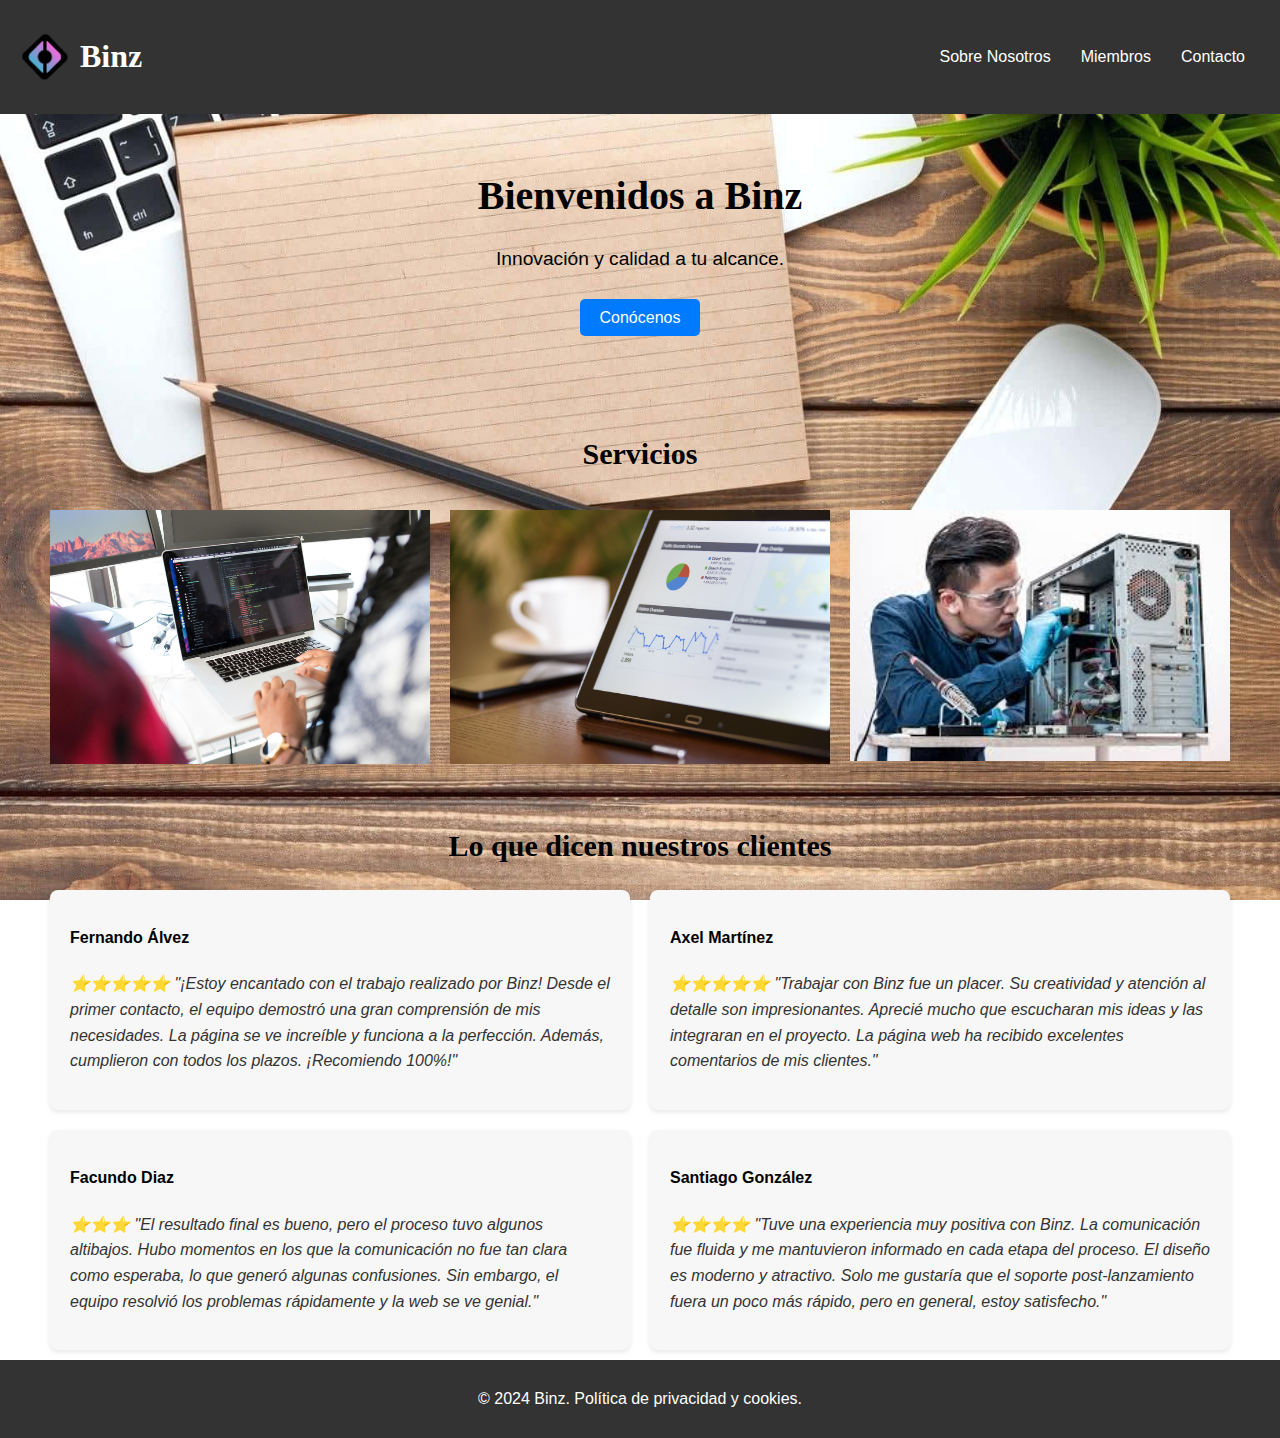
<file: index.html>
<!DOCTYPE html>
<html lang="es">
<head>
    <meta charset="UTF-8">
    <meta name="viewport" content="width=device-width, initial-scale=1.0">
    <title>BINZ</title>
    <link rel="stylesheet" href="css/style.css">
    <link rel="icon" href="img/logo.png" type="image/x-icon">
</head>
<body>
    <header>
        <div class="header-container">
            <img src="img/logo.png" alt="Logo" class="logo">
            <h1>Binz</h1>
        </div>
        <nav>
            <ul>
                <li><a href="sobrenosotros.html">Sobre Nosotros</a></li>
                <li><a href="miembros.html">Miembros</a></li>
                <li><a href="contacto.html">Contacto</a></li>
            </ul>
        </nav>
    </header>

    <section class="hero">
        <div class="titulo">
            <h2>Bienvenidos a Binz</h2>
        </div>
        <p>Innovación y calidad a tu alcance.</p>
        <a href="sobrenosotros.html" class="cta-button">Conócenos</a>
    </section>

    <section class="grid-services">
        <div class="titulo">
            <h2>Servicios</h2>
        </div>
        <div class="grid-container">
            <div class="grid-item">
                <img src="img/desarrolloweb.jpg" alt="Servicio 1">
                <div class="overlay">
                    <h3>Desarrollo Web</h3>
                    <p>Soluciones personalizadas de desarrollo web.</p>
                </div>
            </div>
            <div class="grid-item">
                <img src="img/digital-marketing-1433427_1280.jpg" alt="Servicio 2">
                <div class="overlay">
                    <h3>Marketing Digital</h3>
                    <p>Posiciona tu marca en el mercado global.</p>
                </div>
            </div>
            <div class="grid-item">
                <img src="img/soportetecnico.jfif" alt="Servicio 3">
                <div class="overlay">
                    <h3>Soporte técnico</h3>
                    <p>Prevenir y resolver problemas, además de optimizar y mejorar el rendimiento de tus productos.</p>
                </div>
            </div>
        </div>
    </section>

    <section class="testimonials">
        <h2>Lo que dicen nuestros clientes</h2>
        <div class="testimonial-container">
            <div class="testimonial-row">
                <div class="testimonial-item">
                    <h4>Fernando Álvez</h4>
                    <p>⭐️⭐️⭐️⭐️⭐️
                        "¡Estoy encantado con el trabajo realizado por Binz! Desde el primer contacto, el equipo demostró una gran comprensión de mis necesidades. La página se ve increíble y funciona a la perfección. Además, cumplieron con todos los plazos. ¡Recomiendo 100%!"</p>
                </div>
                <div class="testimonial-item">
                    <h4>Axel Martínez</h4>
                    <p>⭐️⭐️⭐️⭐️⭐️
                        "Trabajar con Binz fue un placer. Su creatividad y atención al detalle son impresionantes. Aprecié mucho que escucharan mis ideas y las integraran en el proyecto. La página web ha recibido excelentes comentarios de mis clientes."</p>
                </div>
            </div>
            <div class="testimonial-row">
                <div class="testimonial-item">
                    <h4>Facundo Diaz</h4>
                    <p>⭐️⭐️⭐️
                        "El resultado final es bueno, pero el proceso tuvo algunos altibajos. Hubo momentos en los que la comunicación no fue tan clara como esperaba, lo que generó algunas confusiones. Sin embargo, el equipo resolvió los problemas rápidamente y la web se ve genial."</p>
                </div>
                <div class="testimonial-item">
                    <h4>Santiago González</h4>
                    <p>⭐️⭐️⭐️⭐️
                        "Tuve una experiencia muy positiva con Binz. La comunicación fue fluida y me mantuvieron informado en cada etapa del proceso. El diseño es moderno y atractivo. Solo me gustaría que el soporte post-lanzamiento fuera un poco más rápido, pero en general, estoy satisfecho."</p>
                </div>
            </div>
        </div>
    </section>
    

    <footer>
        <p>&copy; 2024 Binz. Política de privacidad y cookies.</p>
    </footer>
</body>
</html>
</file>
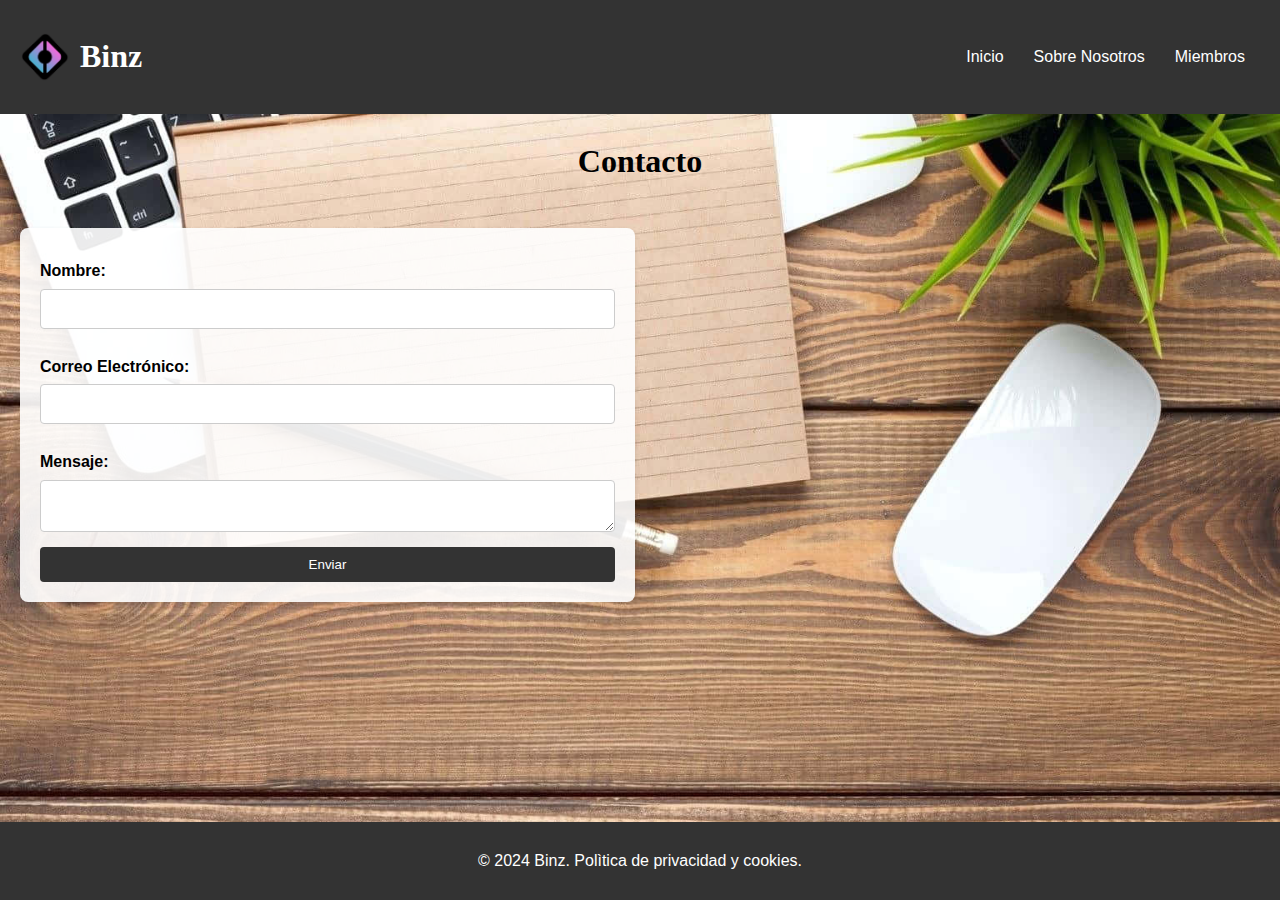
<file: contacto.html>
<!DOCTYPE html>
<html lang="es">
<head>
    <meta charset="UTF-8">
    <meta name="viewport" content="width=device-width, initial-scale=1.0">
    <title>Contacto - BINZ</title>
    <link rel="stylesheet" href="css/contacto.css">
    <link rel="icon" href="img/logo.png" type="image/x-icon">
</head>
<body>
    <header>
        <div class="header-container">
            <img src="img/logo.png" alt="Logo" class="logo">
            <h1>Binz</h1>
        </div>
        <nav>
            <ul>
                <li><a href="index.html">Inicio</a></li>
                <li><a href="sobrenosotros.html">Sobre Nosotros</a></li>
                <li><a href="miembros.html">Miembros</a></li>
            </ul>
        </nav>
    </header>

    <h1>Contacto</h1>
    <div class="contact-container">
        <div class="form-container">
            <form>
                <label for="nombre">Nombre:</label>
                <input type="text" id="nombre" name="nombre" required>

                <label for="email">Correo Electrónico:</label>
                <input type="email" id="email" name="email" required>

                <label for="mensaje">Mensaje:</label>
                <textarea id="mensaje" name="mensaje" required></textarea>

                <button type="submit" class="btn">Enviar</button>
            </form>
        </div>

        <div class="map-container">
            <iframe 
                src="https://www.google.com/maps/embed?pb=!1m18!1m12!1m3!1d3274.7245028024836!2d-56.1701560248715!3d-34.83801866990892!2m3!1f0!2f0!3f0!3m2!1i1024!2i768!4f13.1!3m3!1m2!1s0x95a02af2e3f4f95f%3A0xa2b1e3cc84fed1e3!2sLiceo%20Impulso!5e0!3m2!1ses-419!2suy!4v1729568927302!5m2!1ses-419!2suy" 
                width="100%" 
                height="300" 
                style="border:0;" 
                allowfullscreen="" 
                loading="lazy">
            </iframe>
        </div>
    </div>

    <footer>
        <p>&copy; 2024 Binz. Polìtica de privacidad y cookies.</p>
    </footer>
</body>
</html>
</file>
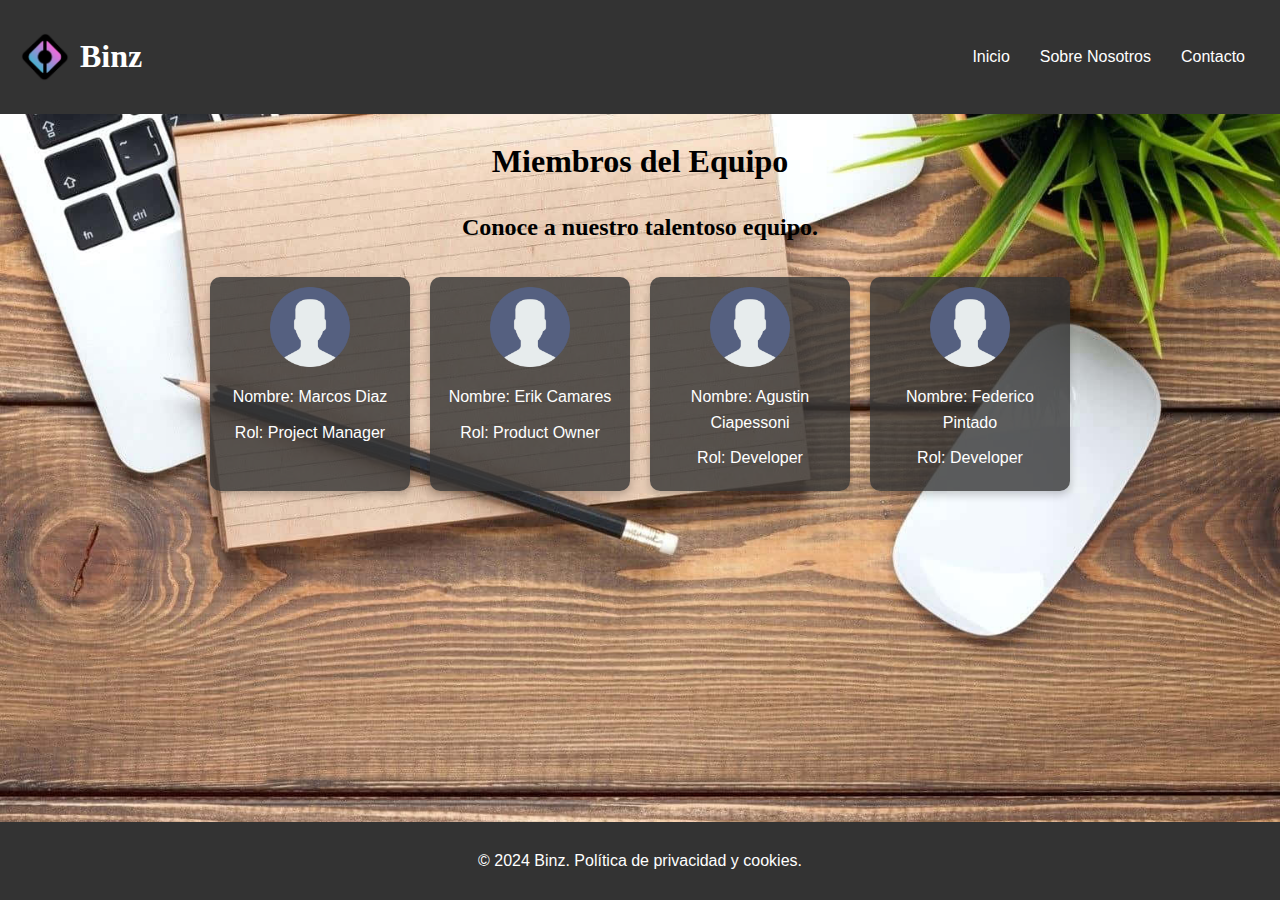
<file: miembros.html>
<!DOCTYPE html>
<html lang="es">
<head>
    <meta charset="UTF-8">
    <meta name="viewport" content="width=device-width, initial-scale=1.0">
    <title>Miembros - BINZ</title>
    <link rel="stylesheet" href="css/mimbros.css">
    <link rel="icon" href="img/logo.png" type="image/x-icon">
</head>
<body>
    <header>
        <div class="header-container">
            <img src="img/logo.png" alt="Logo" class="logo">
            <h1>Binz</h1>
        </div>
        <nav>
            <ul>
                <li><a href="index.html">Inicio</a></li>
                <li><a href="sobrenosotros.html">Sobre Nosotros</a></li>
                <li><a href="contacto.html">Contacto</a></li>
            </ul>
        </nav>
    </header>

    <h1>Miembros del Equipo</h1>
    <h2 class="textoo">Conoce a nuestro talentoso equipo.</h2>

    <div class="container">
        <div class="member-card">
            <img class="usuario" src="img/usuario.png" alt="Marcos Diaz">
            <p class="tex2">Nombre: Marcos Diaz</p>
            <p class="tex3">Rol: Project Manager</p>
        </div>
        <div class="member-card">
            <img class="usuario" src="img/usuario.png" alt="Erik Camares">
            <p class="tex2">Nombre: Erik Camares</p>
            <p class="tex3">Rol: Product Owner</p>
        </div>
        <div class="member-card">
            <img class="usuario" src="img/usuario.png" alt="Agustin Ciapessoni">
            <p class="tex2">Nombre: Agustin Ciapessoni</p>
            <p class="tex3">Rol: Developer</p>
        </div>
        <div class="member-card">
            <img class="usuario" src="img/usuario.png" alt="Federico Pintado">
            <p class="tex2">Nombre: Federico Pintado</p>
            <p class="tex3">Rol: Developer</p>
        </div>
    </div>

    <footer>
        <p>&copy; 2024 Binz. Política de privacidad y cookies.</p>
    </footer>
</body>
</html>
</file>
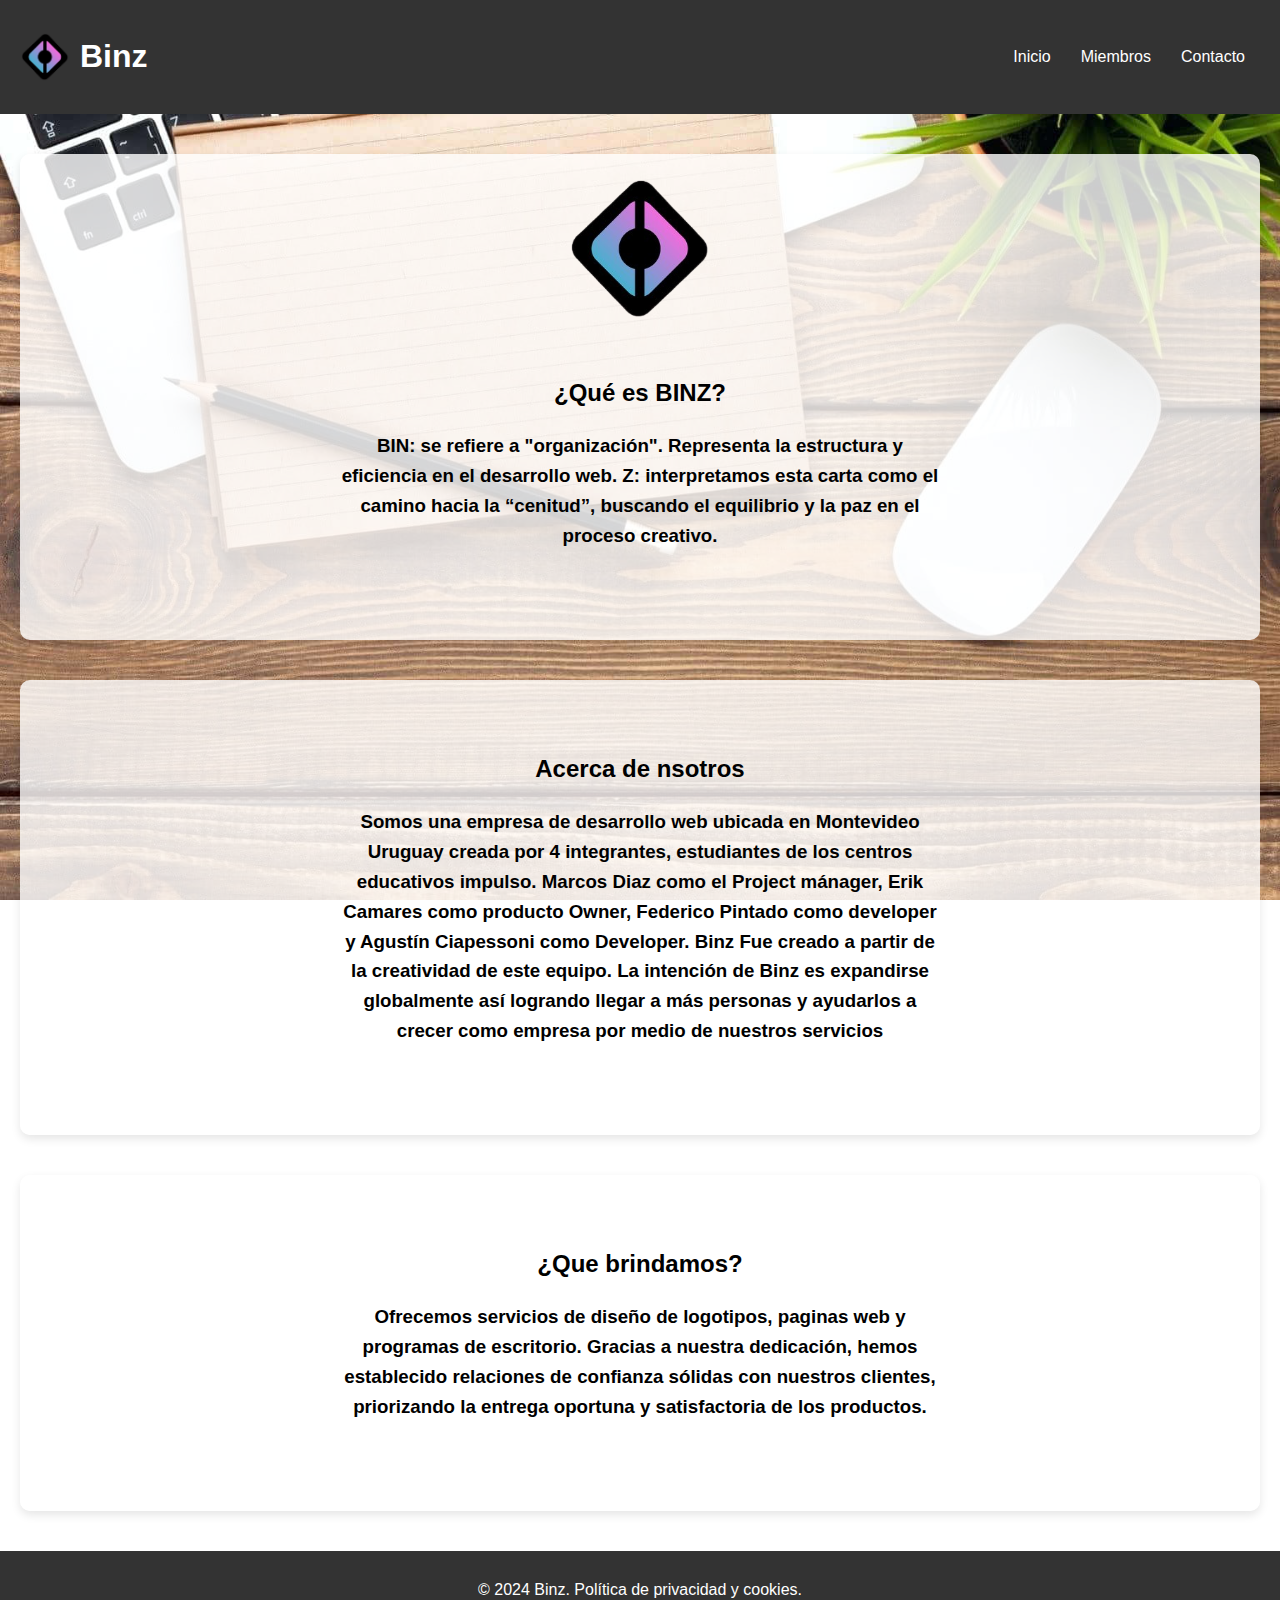
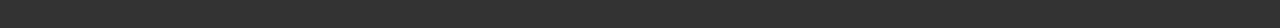
<file: sobrenosotros.html>
<!DOCTYPE html>
<html lang="es">
<head>
    <meta charset="UTF-8">
    <meta name="viewport" content="width=device-width, initial-scale=1.0">
    <title>Sobre Nosotros - BINZ</title>
    <link rel="stylesheet" href="css/sobrenosotros.css">
    <link rel="icon" href="img/logo.png" type="image/x-icon">
</head>
<body>
    <header>
        <div class="header-container">
            <img src="img/logo.png" alt="Logo" class="logo">
            <h1>Binz</h1>
        </div>  
        <nav>
            <ul>
                <li><a href="index.html">Inicio</a></li>
                <li><a href="miembros.html">Miembros</a></li>
                <li><a href="contacto.html">Contacto</a></li>
            </ul>
        </nav>
    </header>

    <div class="info-container">
        <img class="logoo" src="img/logo.png" alt="Logo">
        <div class="text-container">
            <h2>¿Qué es BINZ?</h2>
            <h3>BIN: se refiere a "organización". Representa la estructura y eficiencia en el desarrollo web.  
                Z: interpretamos esta carta como el camino hacia la “cenitud”, buscando el equilibrio y la paz en el proceso creativo.
            </h3>
        </div>
        
    </div>

    <div class="info2-container">
        <div class="text-container">
             <h2>Acerca de nsotros</h2>
             <h3>Somos una empresa de desarrollo web ubicada en Montevideo Uruguay creada por 4 integrantes, 
                estudiantes de los centros educativos impulso. Marcos Diaz como el Project mánager, Erik Camares como producto Owner, 
                Federico Pintado como developer y Agustín Ciapessoni como Developer. 
                Binz Fue creado a partir de la creatividad de este equipo. 
                La intención de Binz es expandirse globalmente así logrando llegar a más personas y ayudarlos a crecer como empresa por medio de nuestros servicios </h3>
        </div>
    </div>

    <div class="info3-container">
        <div class="text-container">
             <h2>¿Que brindamos?</h2>
             <h3>Ofrecemos servicios de diseño de logotipos, paginas web y programas de escritorio. 
                Gracias a nuestra dedicación, hemos establecido relaciones de confianza sólidas con nuestros clientes, 
                priorizando la entrega oportuna y satisfactoria de los productos.</h3>
        </div>
    </div>

    <footer>
        <p>&copy; 2024 Binz. Política de privacidad y cookies.</p>
    </footer>
</body>
</html>
</file>
<file: css/style.css>
* {
    box-sizing: border-box;
}

html, body {
    height: 100%;
    display: flex;
    flex-direction: column;
}

body {
    background-image: url(../img/fondo2.jpg);
    background-size: cover; 
    background-attachment: fixed;
    background-position: center;
    background-repeat: no-repeat; 
    margin: 0;
    font-family: Arial, sans-serif;
    line-height: 1.6;
    min-height: 100vh;
    overflow-x: hidden;
}

footer {
    margin-top: auto;
    background-color: #333; 
    color: white;
    text-align: center;
    padding: 10px 0;
}
header {
    background: #333;
    color: #fff;
    padding: 10px 20px;
    display: flex;
    justify-content: space-between;
    align-items: center;
}

.header-container {
    display: flex;
    align-items: center;
}

.logo {
    width: 50px;
    height: 50px;
    margin-right: 10px;
}

nav ul {
    list-style-type: none;
    padding: 0;
    display: flex;
}

nav ul li {
    margin: 0 15px;
}

nav a {
    color: #fff;
    text-decoration: none;
}

h1 {
    text-align: center;
    font-family: 'Times New Roman', Times, serif;   
}

h2 {
    text-align: center;
    /* background-color: #0056b3; */
    font-family: 'Times New Roman', Times, serif; 
    margin: 0 355px 10px;
    border-radius: 20px;
    font-size: 30px;
}

.titulo {
    width: 100%;
    height: 50px;
    margin-bottom: 30px;
}

.hero {
    background-size: cover;
    background-position: center;
    text-align: center;
    padding: 100px 20px;
}

.hero h2 {
    font-size: 60px;
}

.hero p {
    font-size: 1.2rem;
    margin: 10px 0;
    margin-bottom: 30px;
}

.cta-button {
    background-color: #007BFF;
    color: white;
    padding: 10px 20px;
    text-decoration: none;
    border-radius: 5px;
    transition: background-color 0.3s ease, transform 0.3s ease;
}

.cta-button:hover {
    background-color: green;
    transform: scale(1.05);
}

.testimonial-container {
    display: flex;
    flex-direction: column;
    align-items: center;
}

.testimonial-row {
    display: flex;
    justify-content: space-between;
    width: 100%;
    max-width: 1200px;
    margin: 10px 0;
}

.testimonial-item {
    flex: 1;
    background-color: #f7f7f7;
    padding: 20px;
    border-radius: 8px;
    margin: 0 10px;
    box-shadow: 0 2px 5px rgba(0, 0, 0, 0.1);
}

.testimonial-item p {
    font-style: italic;
    color: #333;
}

.testimonial-item h4 {
    margin-top: 15px;
    font-weight: bold;
}

.grid-services {
    text-align: center;
    padding: 50px;
}

.grid-container {
    display: grid;
    grid-template-columns: repeat(3, 1fr);
    gap: 20px;
}

.grid-item {
    position: relative;
    overflow: hidden;
}

.grid-item img {
    width: 100%;
    height: auto;
    transition: transform 0.3s ease;
}

.grid-item:hover img {
    transform: scale(1.1);
}

.overlay {
    position: absolute;
    bottom: 0;
    background: rgba(0, 0, 0, 0.5);
    color: white;
    width: 100%;
    transition: transform 0.3s ease;
    transform: translateY(100%);
    padding: 20px;
    text-align: center;
}

.grid-item:hover .overlay {
    transform: translateY(0);
}

.hero {
    padding: 50px 20px;
}

.hero h2 {
    font-size: 40px;
}

.grid-container {
    grid-template-columns: repeat(auto-fit, minmax(300px, 1fr)); 
}

.testimonial-container {
    flex-direction: column; 
}

.testimonial-item {
    width: 90%;
}

@media (max-width: 768px) {
    header {
        flex-direction: column; 
        align-items: center; 
    }

    .header-container {
        flex-direction: column; 
        align-items: center; 
    }

    nav ul {
        flex-direction: column; 
        align-items: center; 
        margin: 10px 0;
    }

    nav ul li {
        margin: 5px 0;
    }

    nav ul {
        flex-direction: column; 
        align-items: center; 
    }

    .nav ul li {
        margin: 5px 0;
    }

    h2{
        margin: 0 0 10px;
    }

    .service-item {
        width: 100%;
        margin-bottom: 20px;
    }

    .testimonial-item {
        width: 100%;
    }

    .hero h2 {
        font-size: 30px; 
    }

}
</file>
<file: css/contacto.css>
* {
    box-sizing: border-box;
}

html, body {
    height: 100%;
    display: flex;
    flex-direction: column;
}

body {
    background-image: url(../img/fondo2.jpg);
    background-size: cover; 
    background-attachment: fixed;
    background-position: center;
    background-repeat: no-repeat; 
    margin: 0;
    font-family: Arial, sans-serif;
    line-height: 1.6;
    min-height: 100vh;
    overflow-x: hidden;
}

footer {
    margin-top: auto;
    background-color: #333; 
    color: white;
    text-align: center;
    padding: 10px 0;
}
header {
    background: #333;
    color: #fff;
    padding: 10px 20px;
    display: flex;
    justify-content: space-between;
    align-items: center;
}

.header-container {
    display: flex;
    align-items: center;
}

.logo {
    width: 50px;
    height: 50px;
    margin-right: 10px;
}

nav ul {
    list-style-type: none;
    padding: 0;
    display: flex;
}

nav ul li {
    margin: 0 15px;
}

nav a {
    color: #fff;
    text-decoration: none;
}

h1, h3 {
    text-align: center;
    font-family: 'Times New Roman', Times, serif;   
}

.contact-container {
    display: flex;
    justify-content: space-between;
    align-items: flex-start;
    flex-wrap: wrap;
    margin: 20px; 
}

.form-container {
    flex: 1; 
    padding: 20px;
    box-shadow: 0 2px 5px rgba(0, 0, 0, 0.1);
    margin-right: 20px;
    background-color: rgba(255, 255, 255, 0.9);
    border-radius: 8px;
}

.form-container {
    margin: 0;
}

form {
    display: flex;
    flex-direction: column; 
}

label {
    margin: 10px 0 5px; 
    font-weight: bold; 
}

input, textarea {
    margin-bottom: 15px;
    padding: 10px; 
    border: 1px solid #ccc; 
    border-radius: 4px;
    font-size: 1em; 
}

textarea {
    resize: vertical; 
}

.btn {
    background-color: #333; 
    color: white; 
    border: none;
    padding: 10px;
    border-radius: 4px;
    cursor: pointer;
    transition: background-color 0.3s; 
}

.btn:hover {
    background-color: green; 
}

.map-container {
    flex: 1;
    height: 400px;
    margin-left: 50px;
}

.map-container {
    height: 300px;
}

@media (max-width: 768px) {

    header {
        flex-direction: column; 
        align-items: center; 
    }

    nav ul {
        flex-direction: column; 
        align-items: center; 
        margin: 10px 0;
    }

    nav ul li {
        margin: 5px 0;
    }

    .header-container {
        flex-direction: column; 
        align-items: center; 
    }

    nav ul {
        flex-direction: column; 
        align-items: center; 
    }

    .nav ul li {
        margin: 5px 0;
    }

    .contact-container {
        flex-direction: column; 
    }

    .form-container, .map-container {
        width: 100%; 
        margin: 0; 
    }

    .map-container {
        height: 300px;
        margin-top: 50px;
    }

}
</file>
<file: css/mimbros.css>
* {
    box-sizing: border-box;
}

html, body {
    height: 100%;
    display: flex;
    flex-direction: column;
}

body {
    background-image: url(../img/fondo2.jpg);
    background-size: cover; 
    background-attachment: fixed;
    background-position: center;
    background-repeat: no-repeat; 
    margin: 0;
    font-family: Arial, sans-serif;
    line-height: 1.6;
    min-height: 100vh;
    overflow-x: hidden;
}

footer {
    margin-top: auto;
    background-color: #333; 
    color: white;
    text-align: center;
    padding: 10px 0;
}
header {
    background: #333;
    color: #fff;
    padding: 10px 20px;
    display: flex;
    justify-content: space-between;
    align-items: center;
}

.header-container {
    display: flex;
    align-items: center;
}

.logo {
    width: 50px;
    height: 50px;
    margin-right: 10px;
}

nav ul {
    list-style-type: none;
    padding: 0;
    display: flex;
}

nav ul li {
    margin: 0 15px;
}

nav a {
    color: #fff;
    text-decoration: none;
}

h1{
    text-align: center;
    font-family: 'Times New Roman', Times, serif; 
}

.textoo {
    color: black;
    margin: 0;
    text-align: center;
    font-family: 'Times New Roman', Times, serif;
}

.tex2, .tex3 {
    margin: 10px 0; 
}

.container {
    display: flex;
    flex-wrap: wrap; 
    justify-content: center; 
    margin: 20px; 
}

.member-card {
    width: 200px;
    margin: 10px; 
    color: white;
    border-radius: 10px;
    background-color: rgba(51, 51, 51, 0.8); 
    text-align: center; 
    padding: 10px;
    box-shadow: 0 4px 8px rgba(0, 0, 0, 0.2); 
}

.usuario {
    width: 80px;
    height: 80px;
}

.div1, .div2, .div3, .div4 {
    width: 200px;
    margin: 10px; 
    color: white;
    border-radius: 10px;
    background-color: #333;
    opacity: 0.8;
    text-align: center; 
    padding: 10px;
}

@media (max-width: 768px) {

    header {
        flex-direction: column; 
        align-items: center; 
    }

    nav ul {
        flex-direction: column; 
        align-items: center; 
        margin: 10px 0;
    }

    nav ul li {
        margin: 5px 0;
    }

    .header-container {
        flex-direction: column; 
        align-items: center; 
    }

    nav ul {
        flex-direction: column; 
        align-items: center; 
    }

    .nav ul li {
        margin: 5px 0;
    }

    .container {
        flex-direction: column; 
        align-items: center; 
    }

    .member-card {
        width: 90%;
    }

    .div1, .div2, .div3, .div4 {
        width: 90%; 
        margin: 10px 0; 
    }
}
</file>
<file: css/sobrenosotros.css>
* {
    box-sizing: border-box;
}

html, body {
    height: 100%;
    display: flex;
    flex-direction: column;
}

body {
    background-image: url(../img/fondo2.jpg);
    background-size: cover; 
    background-attachment: fixed;
    background-position: center;
    background-repeat: no-repeat; 
    margin: 0;
    font-family: Arial, sans-serif;
    line-height: 1.6;
    min-height: 100vh;
    overflow-x: hidden;
}

footer {
    margin-top: auto;
    background-color: #333; 
    color: white;
    text-align: center;
    padding: 10px 0;
}
header {
    background: #333;
    color: #fff;
    padding: 10px 20px;
    display: flex;
    justify-content: space-between;
    align-items: center;
}

.header-container {
    display: flex;
    align-items: center;
}

.logo {
    width: 50px;
    height: 50px;
    margin-right: 10px;
}

nav ul {
    list-style-type: none;
    padding: 0;
    display: flex;
}

nav ul li {
    margin: 0 15px;
}

nav a {
    color: #fff;
    text-decoration: none;
}

.info-container {
    display: flex;
    align-items: center;
    margin: 40px 20px;
    background: rgba(255, 255, 255, 0.8);
    padding: 20px;
    border-radius: 10px;
    box-shadow: 0 4px 10px rgba(0, 0, 0, 0.1); 
    flex-direction: column;
}

.info2-container {
    display: flex;
    align-items: center;
    margin: 0 20px;
    margin-bottom: 40px;
    background: rgba(255, 255, 255, 0.8);
    padding: 20px;
    border-radius: 10px;
    box-shadow: 0 4px 10px rgba(0, 0, 0, 0.1); 
    flex-direction: column;
}

.info3-container {
    display: flex;
    align-items: center;
    margin: 0 20px;
    margin-bottom: 40px;
    background: rgba(255, 255, 255, 0.8);
    padding: 20px;
    border-radius: 10px;
    box-shadow: 0 4px 10px rgba(0, 0, 0, 0.1); 
    flex-direction: column;
}

.logoo {
    width: 150px;
    height: auto;
}

.text-container  {
    max-width: 600px;
    text-align: center;
    display: block;
    margin: 50px 0;
}
.text-container h2 {
    margin: 0 0 10px;
}

@media (max-width: 768px) {

    header {
        flex-direction: column; 
        align-items: center; 
    }

    nav ul {
        flex-direction: column; 
        align-items: center; 
        margin: 10px 0;
    }

    nav ul li {
        margin: 5px 0;
    }

    .header-container {
        flex-direction: column; 
        align-items: center; 
    }

    nav ul {
        flex-direction: column; 
        align-items: center; 
    }

    .nav ul li {
        margin: 5px 0;
    }

    .info-container {
        flex-direction: column;
        align-items: flex-start;
    }

    .info-container {
        flex-direction: column; 
        align-items: center;
    }

    .logoo {
        width: 80%;
        margin: 20px auto;
    }

    .logoo {
        margin-bottom: 15px;
    }

    .text-container {
        text-align: center; 
    }
}
</file>
